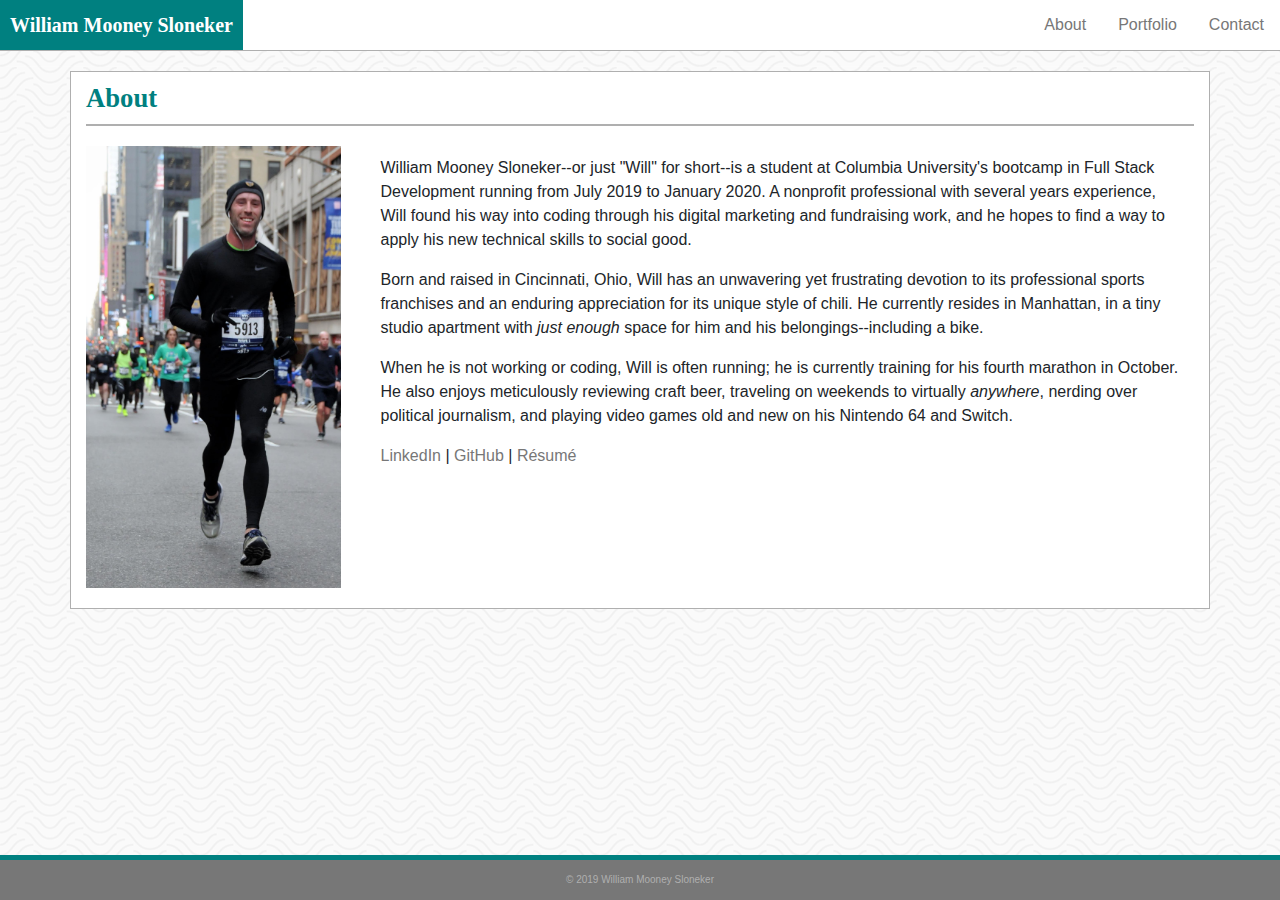
<file: index.html>
<!DOCTYPE html>
<html lang="en">
    <head>
        <meta charset="UTF-8">
        <meta name="viewport" content="width=device-width, initial-scale=1.0">
        <meta http-equiv="X-UA-Compatible" content="ie=edge">
        <link rel="stylesheet" href="https://stackpath.bootstrapcdn.com/bootstrap/4.3.1/css/bootstrap.min.css" integrity="sha384-ggOyR0iXCbMQv3Xipma34MD+dH/1fQ784/j6cY/iJTQUOhcWr7x9JvoRxT2MZw1T" crossorigin="anonymous">
        <link rel="stylesheet" type="text/css" href="style.css">
        <!-- PAGE TITLE -->
        <title>About | William Mooney Sloneker</title>
    </head>

    <body>
        <!-- NAVIGATION BAR -->
        <header>
            <nav class="navbar navbar-default no-padding" id="navbar">
                <a class="navbar-brand" id="name" href="index.html">William Mooney Sloneker</a>
                <ul class="nav">
                    <li class="nav-item">
                        <a class="nav-link" href="index.html">About</a>
                    </li>
                    <li class="nav-item">
                        <a class="nav-link" href="portfolio.html">Portfolio</a>
                    </li>
                    <li class="nav-item">
                        <a class="nav-link" href="contact.html">Contact</a>
                    </li>
                </ul>
            </nav>
        </header>
        <!-- MAIN CONTENT -->
        <div class="container main_content">
            <div class="row">
                <!-- TITLE -->
                <div class="col-lg-12">
                    <h1>About</h1>
                </div>
            </div>
            <div class="row">
                <!-- IMAGE -->
                <div class="col-lg-3">
                    <img src="Assets/Images/910153_286588218_XLarge.jpg" alt="Will running the 2019 NYC Half Marathon" class="img-responsive">
                </div>
                <div class="col-lg-9">
                    <article>
                        <p>
                            William Mooney Sloneker--or just "Will" for short--is a student at Columbia University's bootcamp in Full Stack Development running from July 2019 to January 2020. A nonprofit professional with several years experience, Will found his way into coding through his digital marketing and fundraising work, and he hopes to find a way to apply his new technical skills to social good.
                        </p>

                        <p>
                            Born and raised in Cincinnati, Ohio, Will has an unwavering yet frustrating devotion to its professional sports franchises and an enduring appreciation for its unique style of chili. He currently resides in Manhattan, in a tiny studio apartment with <em>just enough</em> space for him and his belongings--including a bike.
                        </p>
                        
                        <p>
                            When he is not working or coding, Will is often running; he is currently training for his fourth marathon in October. He also enjoys meticulously reviewing craft beer, traveling on weekends to virtually <em>anywhere</em>, nerding over political journalism, and playing video games old and new on his Nintendo 64 and Switch.
                        </p>

                        <p>
                            <a href="https://www.linkedin.com/in/sloneker/">LinkedIn</a>    |    <a href="https://github.com/slonebox">GitHub</a>    |    <a href="Assets/Sloneker_Résumé.pdf">Résumé</a>
                        </p>
                    </article>
                </div>
            </div>
        </div>
        <br>
        <!-- FOOTER -->
        <footer id="footer">
                &copy 2019 William Mooney Sloneker
        </footer>
    </body>
</html>
</file>
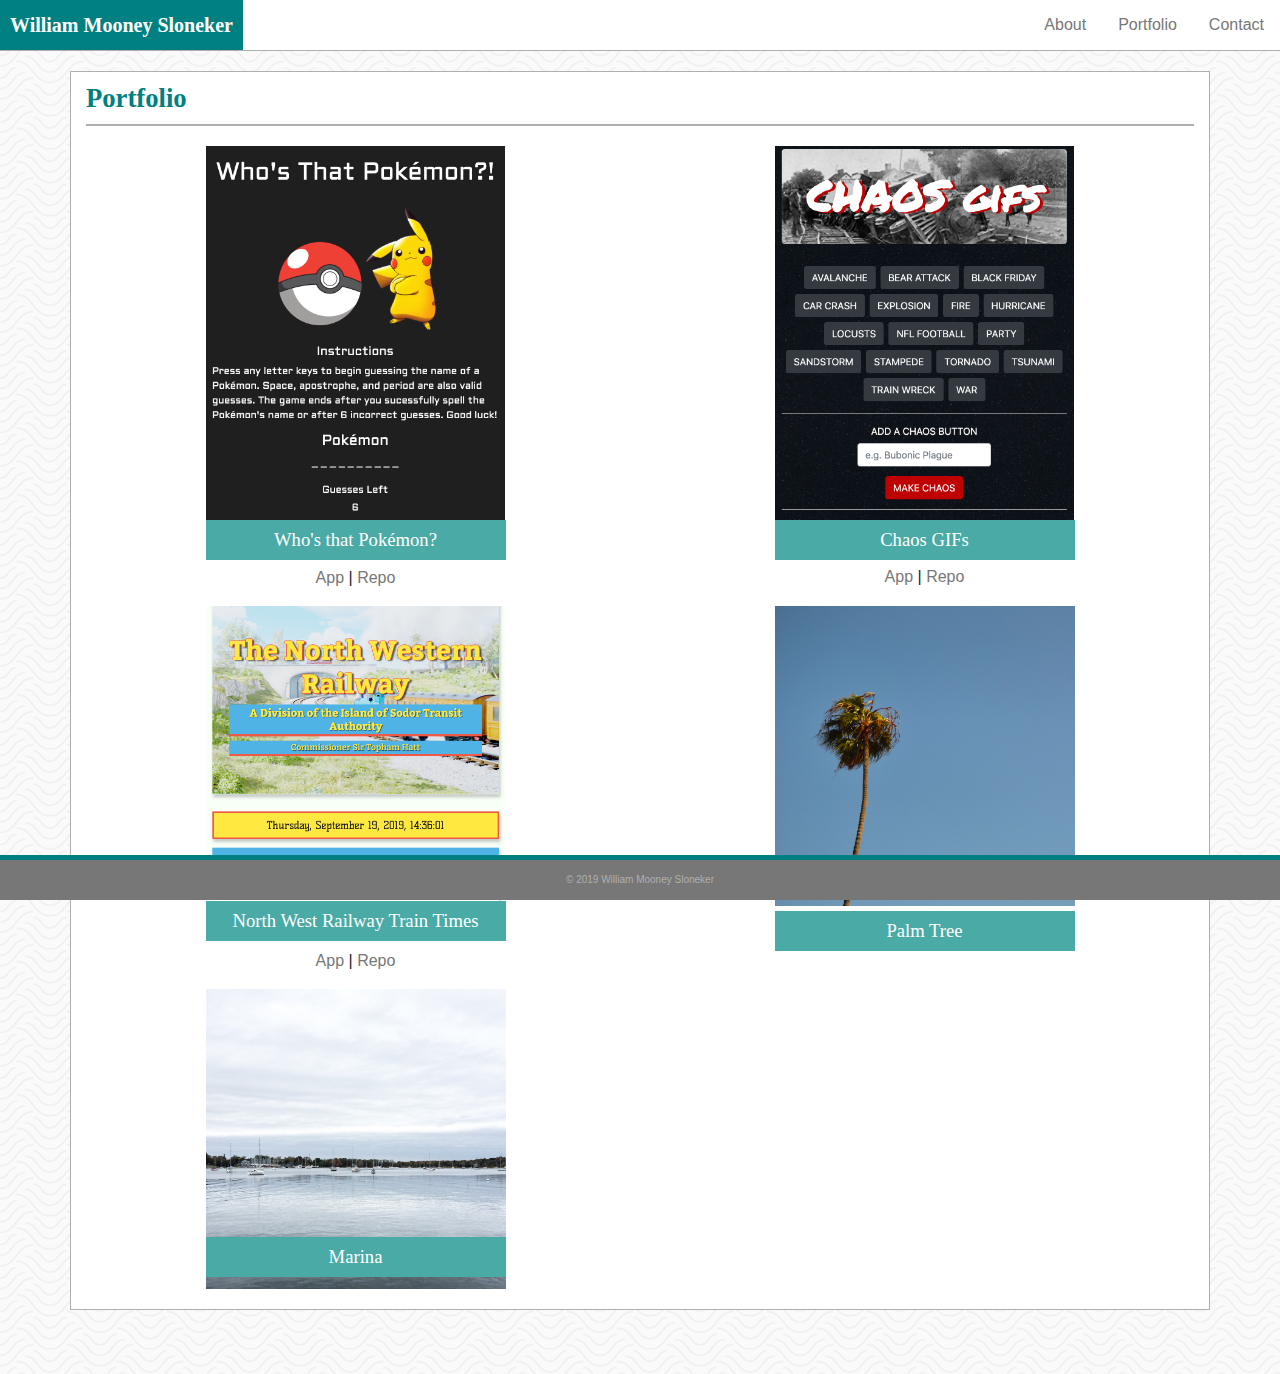
<file: portfolio.html>
<!DOCTYPE html>
<html lang="en">
    <head>
        <meta charset="UTF-8">
        <meta name="viewport" content="width=device-width, initial-scale=1.0">
        <meta http-equiv="X-UA-Compatible" content="ie=edge">
        <link rel="stylesheet" href="https://stackpath.bootstrapcdn.com/bootstrap/4.3.1/css/bootstrap.min.css" integrity="sha384-ggOyR0iXCbMQv3Xipma34MD+dH/1fQ784/j6cY/iJTQUOhcWr7x9JvoRxT2MZw1T" crossorigin="anonymous">
        <link rel="stylesheet" type="text/css" href="style.css">
        <!-- PAGE TITLE -->
        <title>Portfolio | William Mooney Sloneker</title>
    </head>

    <body>
        <!-- NAVIGATION BAR -->
        <header>
            <nav class="navbar navbar-default no-padding" id="navbar">
                <a class="navbar-brand" id="name" href="index.html">William Mooney Sloneker</a>
                <ul class="nav">
                    <li class="nav-item">
                        <a class="nav-link" href="index.html">About</a>
                    </li>
                    <li class="nav-item">
                        <a class="nav-link" href="portfolio.html">Portfolio</a>
                    </li>
                    <li class="nav-item">
                        <a class="nav-link" href="contact.html">Contact</a>
                    </li>
                </ul>
            </nav>
        </header>
        <!-- MAIN CONTENT -->
        <div class="container main_content">
            <div class="row">
                <!-- TITLE -->
                <div class="col-lg-12">
                    <h1>Portfolio</h1>
                </div>
            </div>
            <!-- PORTFOLIO IMAGES -->
            <div class="row">
                <div class="col-lg-6 d-flex justify-content-center">
                    <div class="img-container">
                        <img src="Assets/Images/Pokemon.png" alt="Pokemon name guess screenshot" class="img-responsive portfolio-image">
                        <div class="project-title">
                            Who's that Pokémon?
                        </div>
                        <p><a href="https://slonebox.github.io/Word-Guess-Game/">App</a>  |  <a href="https://github.com/slonebox/Word-Guess-Game">Repo</a></p>
                    </div>
                </div>
                <div class="col-lg-6 d-flex justify-content-center">
                    <div class="img-container">
                        <img src="Assets/Images/chaos-GIFs.png" alt="Chaos GIFs screenshot" class="img-responsive portfolio-image">
                        <div class="project-title">
                            Chaos GIFs
                        </div>
                        <p><a href="https://slonebox.github.io/giphy-project/">App</a>  |  <a href="https://github.com/slonebox/giphy-project">Repo</a></p>
                    </div>
                </div>
            </div>
            <div class="row">
                <div class="col-lg-6 d-flex justify-content-center">
                    <div class="img-container">
                        <img src="Assets/Images/NW-Railway.png" alt="North West Railway Train Time screenshot" class="img-responsive portfolio-image">
                        <div class="project-title" style="margin-bottom: 10px">
                            North West Railway Train Times
                        </div>
                        <p><a href="https://slonebox.github.io/train-time/">App</a>  |  <a href="https://github.com/slonebox/train-time">Repo</a></p>
                    </div>
                </div>
                <div class="col-lg-6 d-flex justify-content-center">
                    <div class="img-container">
                        <img src="Assets/Images/IMG_4933.JPG" alt="Palm Tree" class="img-responsive portfolio-image">
                        <div class="project-title">
                            Palm Tree
                        </div>
                    </div>
                </div>
            </div>
            <div class="row">
                <div class="col-lg-6 d-flex justify-content-center">
                    <div class="img-container">
                        <img src="Assets/Images/IMG_5247.JPG" alt="Marina" class="img-responsive portfolio-image">
                        <div class="project-title">
                            Marina
                        </div>
                    </div>
                </div>
                <div class="col-lg-6">
                    <!-- This column is left empty intentionally -->
                </div>
            </div>
        </div>
        <br>
        <!-- FOOTER -->
        <footer id="footer">
                &copy 2019 William Mooney Sloneker
        </footer>
    </body>
</html>
</file>
<file: style.css>
body {
    background-image: url(Assets/Images/papyrus/papyrus.png)
}

header {
    border-bottom: solid 1px #afafaf;
    background-color: white;
    padding: 0px;
    margin: 0px auto 20px auto;
    width: 100vw;
}

h1 {
    border-bottom: solid 2px #afafaf;
    color: teal;
    font-family: Georgia, 'Times New Roman', Times, serif;
    font-size: 20pt;
    font-weight: bold;
    margin-bottom: 20px;
    padding: 10px 0px;
}

img {
    padding-bottom: 20px;
    max-width: 100vw;
    width: inherit;
}

a {
    color: #777777;
}

article {
    padding: 10px;
}

p {
    display: inline-block;
}

ul {
    align-content: center
}

label {
    color: #777777;
    font-size: 14pt;
    margin-left: 4px;
}

.main_content {
    background-color: white;
    border: 1px solid #afafaf;
    margin: 0 auto 40px;
    width: 100vw;
}

.img-container {
    display: inline-block;
    max-width: 300px;
    position: relative;
    text-align: center;

}

.portfolio-image {
    display: inline-block;
    max-width: 300px;
}

.project-title {
    background-color: #4aaaa5;
    color: #ffffff;
    display: block;
    font-family: 'Georgia', Times, 'Times New Roman', serif;
    font-size: 14pt;
    font-style: none;
    line-height: 40px;
    position: absolute;
    bottom: 10%;
    align-content: center;
    width: 100%;
}

#footer {
    background-color: #777777;
    border-top: 5px solid teal;
    color: #afafaf;
    font-size: 10px;
    line-height: 40px;
    position: fixed;
    bottom: 0;
    text-align: center;
    width: 100vw;
}

.no-padding {
    padding: 0px;
}

#name {
    background-color: teal;
    color: white;
    font-family: Georgia, 'Times New Roman', Times, serif;
    font-weight: bold;
    padding: 10px;
}

#navbar {
    width: 100vw;
}

#submit {
    background-color: #4aaaa5;
    border: none;
    color: #ffffff;
    font-size: 16px;
    height: 40px;
    margin: 0px 0px 15px 0px;
    width: 200px;
}

@media screen and (max-width: 650px) {
    #name {
        margin: 0;
        text-align: center;
        width: 100%;
    }
    ul {
        justify-content: center;
        width: 100%;
    }
}
</file>
